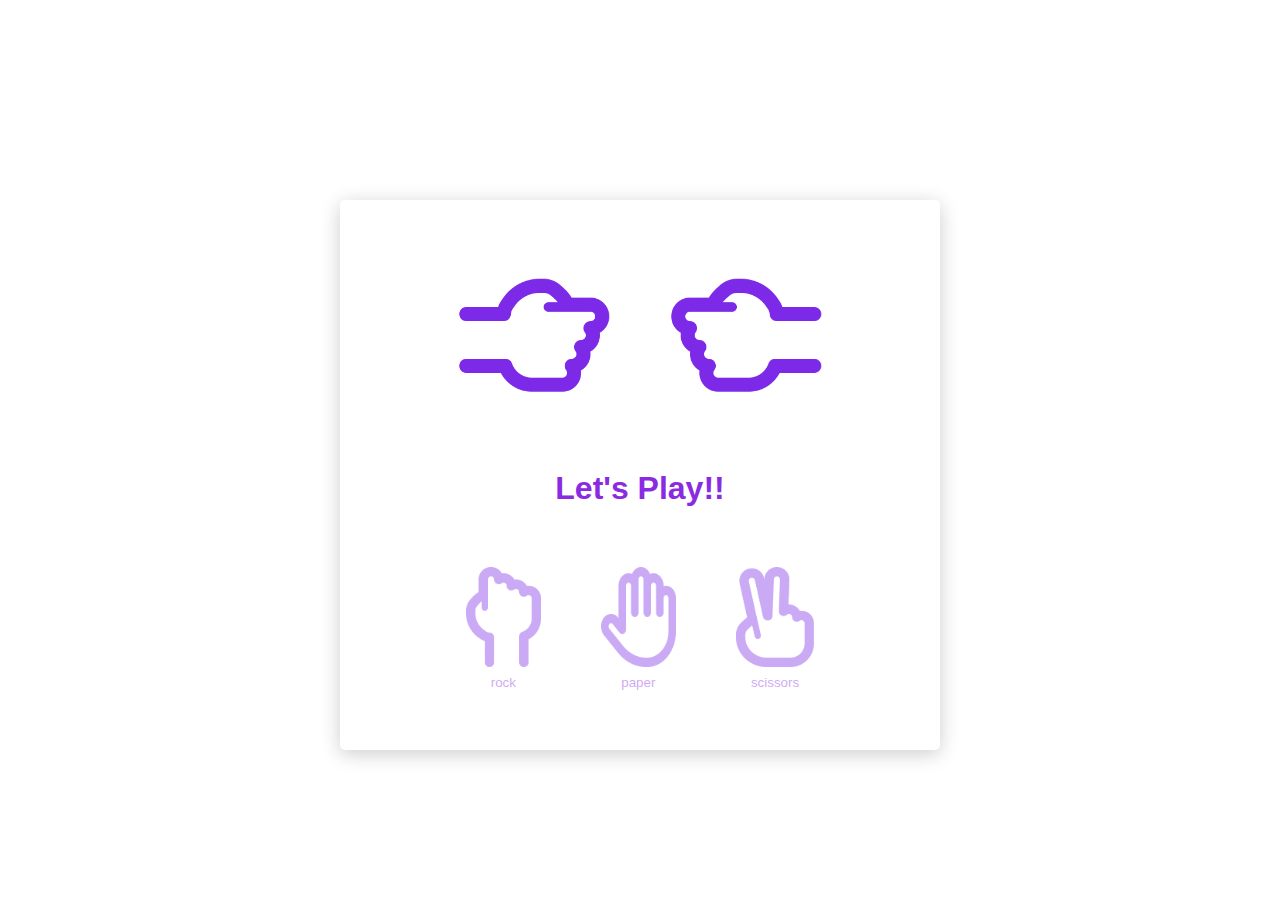
<file: index.html>
<!DOCTYPE html>
<html lang="en">
<head>
    <meta charset="UTF-8">
    <meta name="viewport" content="width=device-width, initial-scale=1.0">
    <title>Document</title>
    <link rel="stylesheet" href="style.css">
</head>
<body>
    <div class="container">
        <div class="start">
            <img class="player" src="rock.png" alt="rock">
            <img class="computer" src="rock.png" alt="rock">
        </div>

        <h1 id="Heading">Let's Play!!</h1>
        <div class="play">
        <button class="rock">
            <img src="rock.png" alt="rock">
            <span>rock</span>
        </button>
        <button class="rock">
            <img src="paper.png" alt="paper">
            <span>paper</span>
        </button>

        <button class="rock">
            <img src="scissors.png" alt="scissors">
            <span>scissors</span>
        </button>
    </div>
</div>
<script src="./app.js"></script>
</body>
      
</html>
</file>
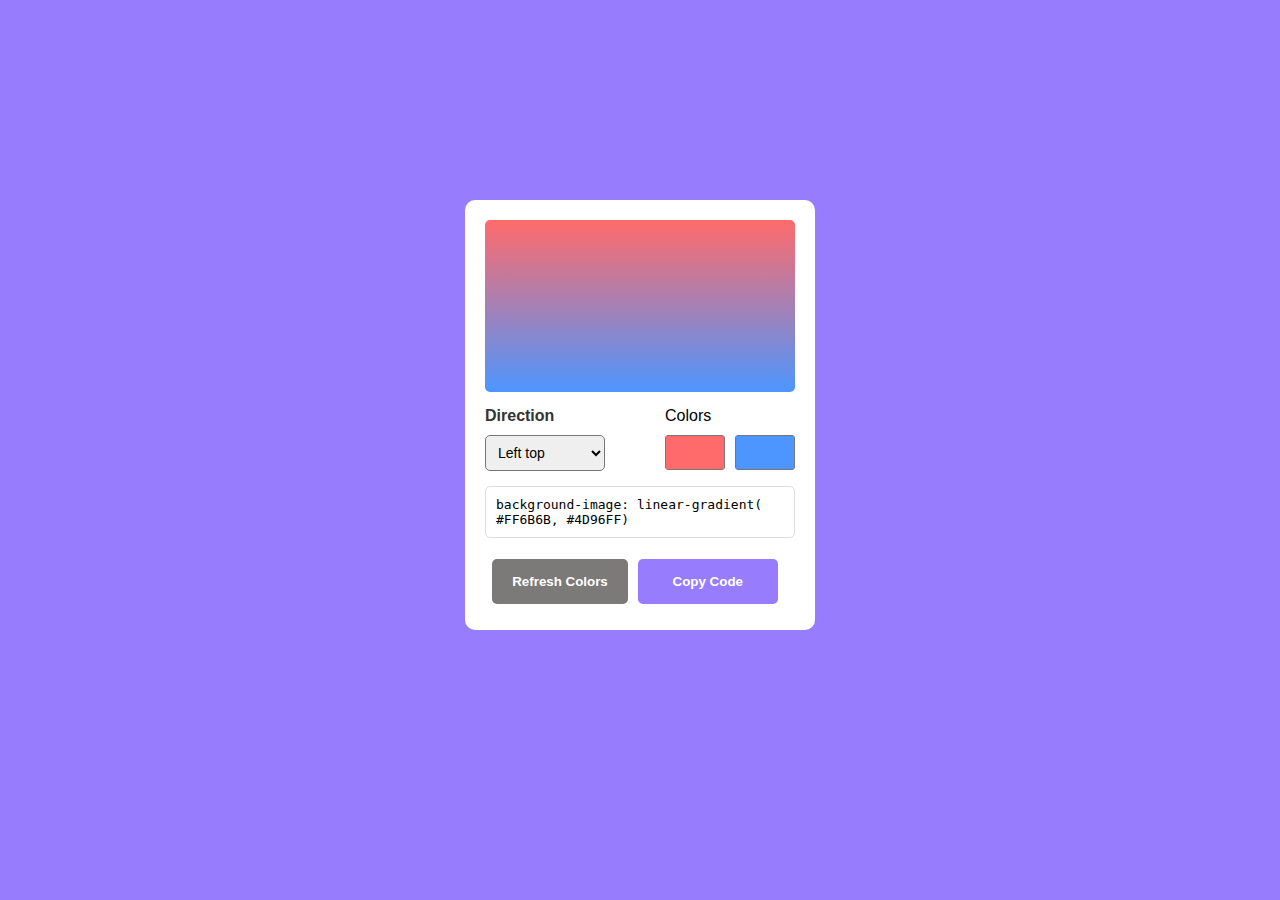
<file: Color Generator/index.html>
<!DOCTYPE html>
<html lang="en">
<head>
  <meta charset="UTF-8" />
  <meta name="viewport" content="width=device-width, initial-scale=1.0"/>
  <title>Gradient Generator</title>
  <link rel="stylesheet" href="style.css" />
</head>
<body>
  <div class="container">
    <div class="color-box"></div>
     <div class="apply">
    <div class="row">
      <label>Direction</label>
      <select id="select">
        <option value="to left top">Left top</option>
        <option value="to top">Top</option>
        <option value="to right top">Right top</option>
        <option value="to right">Right</option>
        <option value="to right bottom">Right bottom</option>
        <option value="to bottom">Bottom</option>
        <option value="to left bottom">Left bottom</option>
        <option value="to left">Left</option>
      </select>
    </div>

    <div class="change">
      <label>Colors</label>
      <div class="button-row">
      <input type="color" class="color" value="#FF6B6B">
      <input type="color" class="color" value="#4D96FF">
    </div>
    </div>
</div>

    <div id="color-code">background-image: linear-gradient( #FF6B6B, #4D96FF)</div>
    <div class="button-group">
      <button class="Refresh" onclick="applyGradient()">Refresh Colors</button>
      <button class="Copy" onclick="copyText()">Copy Code</button>
    </div>
  </div>
  <script src="script.js"></script>
</body>
</html>
</file>
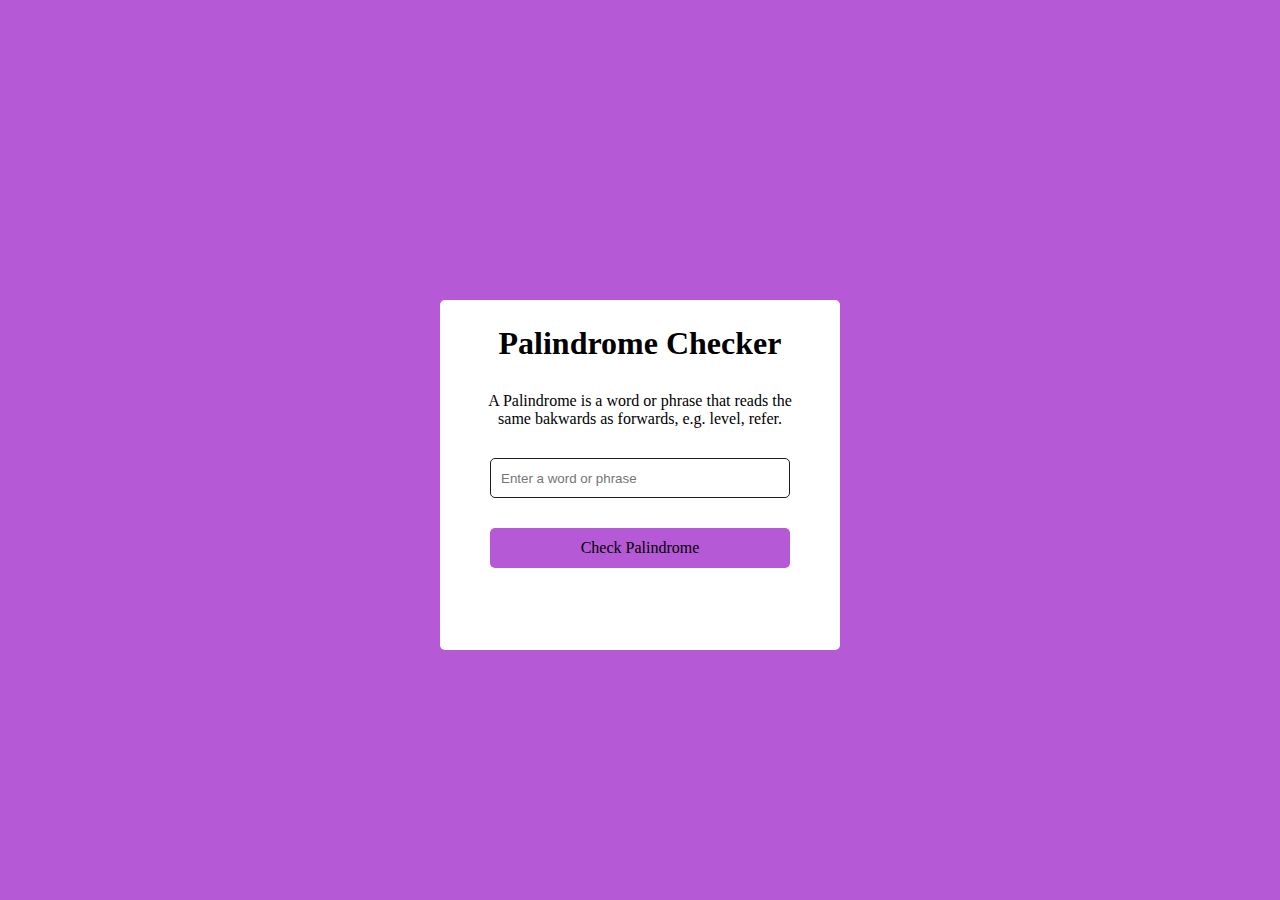
<file: palindrome-checker/index.html>
<!DOCTYPE html>
<html lang="en">
<head>
    <meta charset="UTF-8">
    <meta name="viewport" content="width=device-width, initial-scale=1.0">
    <title>Document</title>
    <link rel="stylesheet" href="style.css">
</head>
<body>
    <div class="container">
        <h1>Palindrome Checker</h1>
        <p>A Palindrome is a word or phrase that reads the same bakwards as forwards, e.g. level, refer.</p>
        <input type="text" placeholder="Enter a word or phrase">
        <div class="box">Check Palindrome</div>
        <div class="result"></div>
    </div>
    
</body>
      <script src="script.js"></script>
</html>
</file>
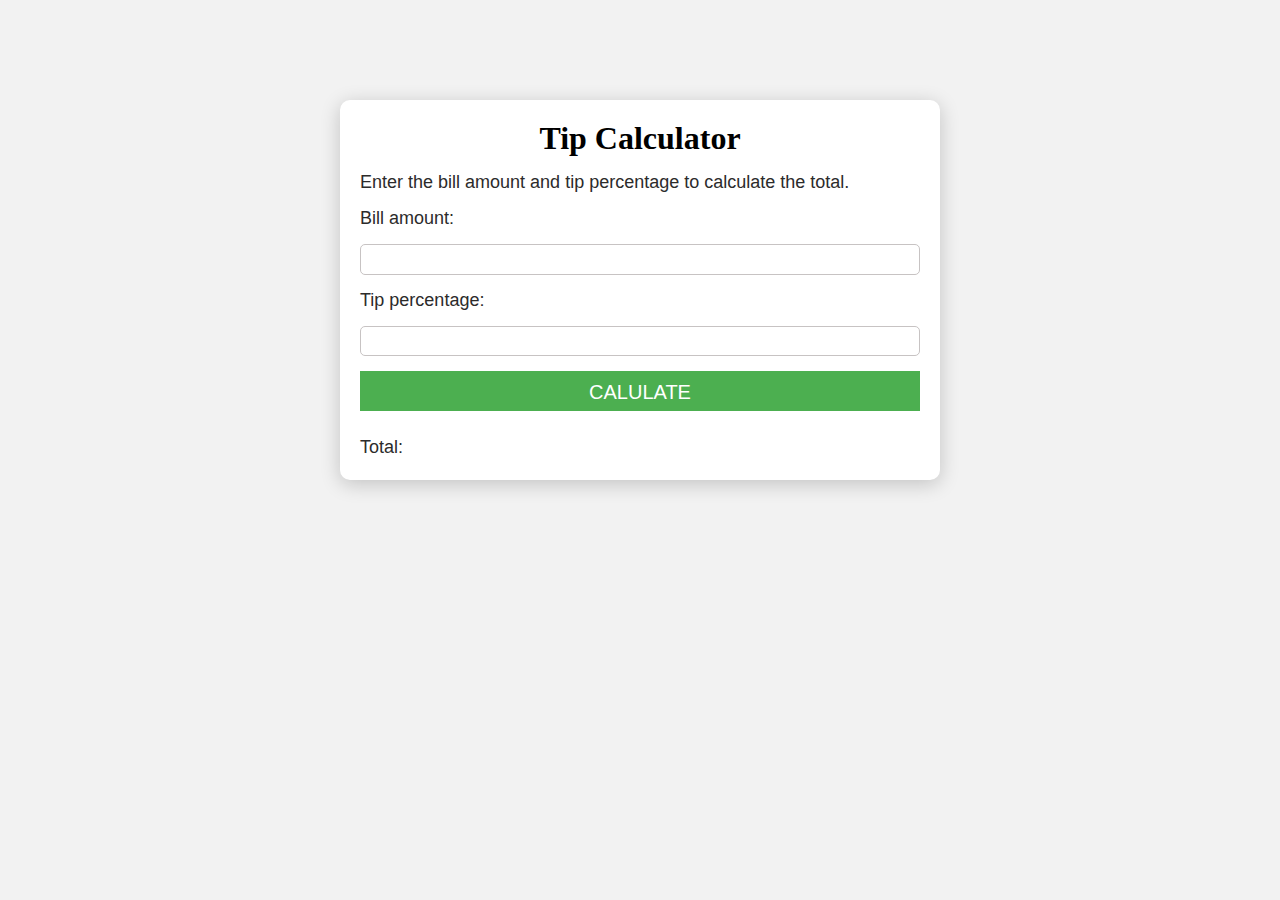
<file: Tip Calculator/index.html>
<!DOCTYPE html>
<html lang="en">
<head>
    <meta charset="UTF-8">
    <meta name="viewport" content="width=device-width, initial-scale=1.0">
    <title>Document</title>
    <link rel="stylesheet" href="style.css">
</head>
<body>
    <div class="container">
         <h1>Tip Calculator</h1>
         <p>Enter the bill amount and tip percentage to calculate the total.</p>
         <p>Bill amount:</p>
         <input type="number" id="amount">
         <p>Tip percentage:</p>
         <input type="number" id="percentage">
        <div class="button-container">
            <button>CALULATE</button>
        </div>
         <p id="result">Total: <span id="output"></span></p>

    </div>
    <script src="script.js"></script>
    
</body>
</html>
</file>
<file: style.css>
*{
    margin: 0;
    padding: 0;
    box-sizing: border-box;
    font-family: sans-serif;
}

body{
    background-color: white;
    display: flex;
    align-items: center;
    justify-content: center;
    margin-top: 200px;
}

.container{
    background-color: white;
    color: blueviolet;
    height: 550px;
    width: 600px;
    border-radius: 5px;
    display: flex;
    align-items: center;
    justify-content: center;
    gap: 60px;
    flex-direction: column;
    box-shadow: 0 4px 20px rgba(0, 0, 0, 0.2);

}

h1{
    cursor: pointer;
}

img  {
    height:150px;
}

.start {
    display: flex;
    gap: 100px;
  }

.player{
    transform: rotate(90deg);
}


.computer{
    transform: rotate(270deg) scaleX(-1);
}

.play {
    display: flex;
    gap: 60px;
}

  

button {
    background: none;
    border: none;
    outline: none;
    cursor: pointer;
  }
  
  button img {
    height: 100px;
  }
  
  button span {
    color: blueviolet;
    display: block;
    text-align: center;
    margin-top: 5px;

}


.rock{
    opacity: 0.4;
}
  
.rock:hover{
    opacity: 1;
}
</file>
<file: Color Generator/style.css>
* {
    margin: 0;
    padding: 0;
    box-sizing: border-box;
    font-family: sans-serif;
  }
  
  body {
    display: flex;
    justify-content: center;
    align-items: center;
    margin-top: 200px;
    background-color: #977DFE;
  }
  
  .container {
    background-color: #fff;
    height: 430px;
    width: 350px;
    border-radius: 10px;
    padding: 20px;
    display: flex;
    flex-direction: column;
    gap: 15px;
  }
  
  .color-box {
    height: 300px;
    width: 100%;
    background: linear-gradient(#FF6B6B, #4D96FF);
    border-radius: 5px;
  }
  
  .row {
    display: flex;
    flex-direction: column;
    width: 120px;
    border-radius: 10px;
    gap: 10px;
   }
  
  .row label {
    font-weight: bold;
    color: #333;
  }

  .apply{
    display: flex;
    gap: 60px;
  }

  .change{
    display: flex;
    flex-direction: column;
    gap: 10px;
  }
  
  #select {
    padding: 8px;
    font-size: 14px;
    border-radius: 5px;
  }
  
  .color {
    width: 60px;
    height: 35px;
    border-radius: 4px;
    cursor: pointer;
    border: none;
    outline: none;
  }

  .color::-webkit-color-swatch-wrapper {
    padding: 0;
    border-radius: 4px;
  }
  

  .button-row{
    display: flex;
    gap: 10px;
  }
  
  #color-code {
    height: 70px;
    width: 100%;
    padding: 10px;
    border: 1px solid #ddd;
    border-radius: 5px;
    font-family: monospace;
  }
  
  .button-group {
    width: 300px;
    height: 100px;
    display: flex;
    align-items: center;
    justify-content: center;
    gap: 10px;
  }

  .Refresh,
  .Copy {
    padding: 15px 20px;
    border: none;
    border-radius: 5px;
    color: white;
    cursor: pointer;
    font-weight: bold;
  }
  
  .Refresh {
    background-color: #7c7979;
  }
  
  .Copy {
    background-color: #977DFE;
    min-width: 140px;
    height: 45px;
    padding: 10px;
  }
</file>
<file: palindrome-checker/style.css>
*{
    margin: 0;
    padding: 0;
    box-sizing: border-box;
}

body {
    background-color: #b659d6;
    display: flex;
    justify-content: center;
    align-items: center;
    margin-top: 300px;
}

.container{
    display: flex;
    flex-direction: column;
    align-items: center;
    background-color: white;
    border-radius: 5px;
    height: 350px;
    width: 400px;
    gap: 30px;
    padding: 25px;
}


.box {
    display: flex;
    height: 40px;
    width: 300px;
    background-color: #b659d6;
    border-radius: 5px;
    align-items: center;
    justify-content: center;
    cursor: pointer;
}

.container p {
    text-align: center;
    padding: 0 20px;
}

.container input {
    height: 40px;
    width: 300px;
    padding: 0 10px;
    border: 1px solid #1d1c1c;
    border-radius: 5px;
}

.result{
    font-size: 18px;
    font-weight: bold;
    margin-top: 10px;
}
</file>
<file: Tip Calculator/style.css>
*{
    margin: 0;
    padding: 0;
    box-sizing: border-box;
}

body {
    display: flex;
    align-items: center;
    justify-content: center;
    margin-top: 100px;
    background-color: #f2f2f2;
}

h1{
    display: flex;
    justify-content: center;
    align-items: center;
}
  

p{
    font-style: normal;
    font-size: 18px;
    font-weight: 400;
    color: #2c2b2b;
    font-family: Arial, sans-serif;
}

.container {
    display: flex;
    padding: 20px;
    justify-content: center;
    flex-direction: column;
    height: 380px;
    width: 600px;
    background-color: white;
    box-shadow: 0 4px 20px rgba(0, 0, 0, 0.2);
    gap: 15px;
    border-radius: 10px;
}

button{
    background-color: #4caf50;
    padding: 10px;
    width: 600px;
    border: none;
    height: 40px;
    color: white;
    font-size: 20px;
    cursor: pointer;
}

.button-container{
    display: flex;
    justify-content: center;
    cursor: pointer;
}

input{
    height: 50px;
    border-radius: 5px;
    border:1px solid rgb(199, 195, 195);
    padding: 6px;
}


#output {
    color: #000;
    font-weight: 1000px;
    font-size: 30px;
}
</file>
